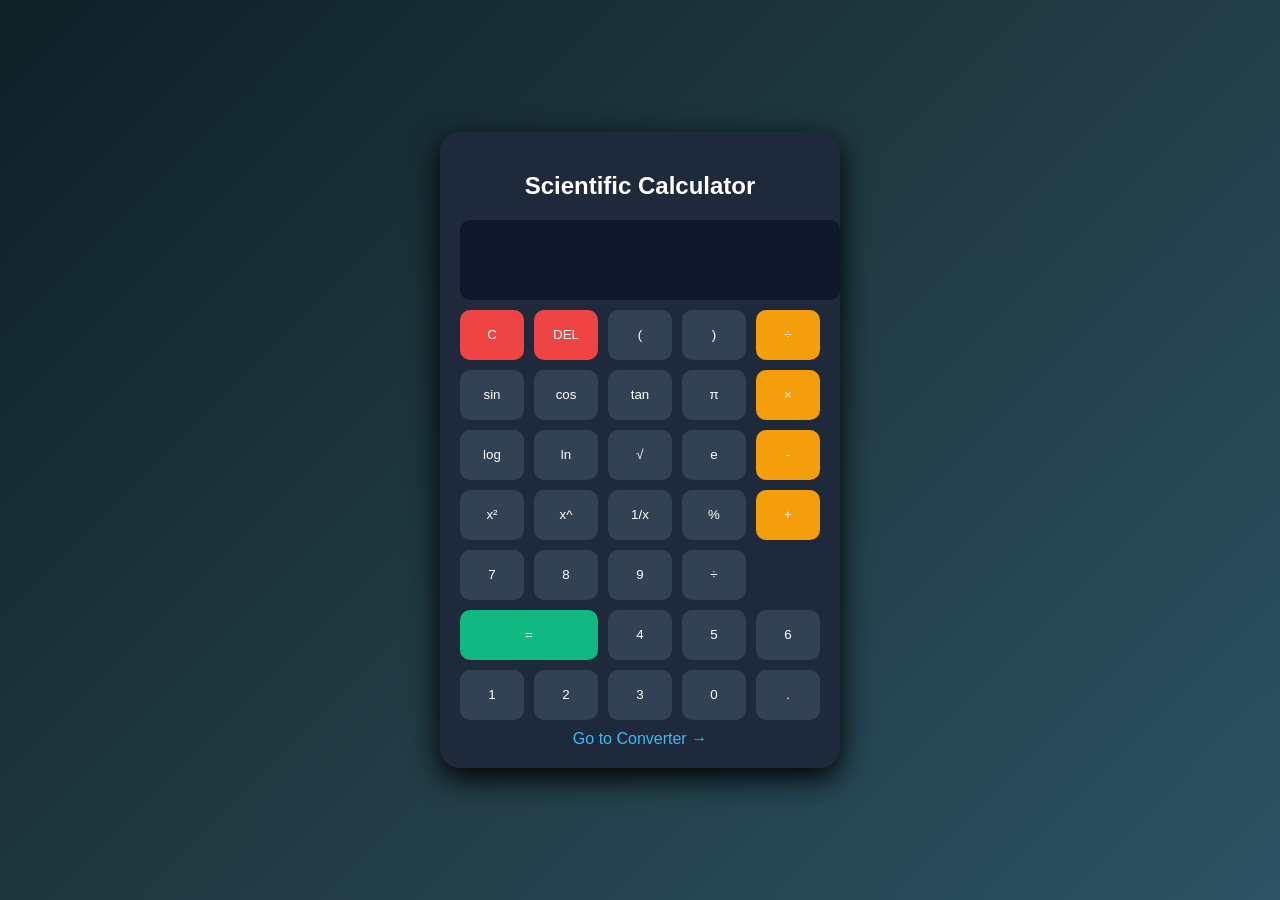
<file: calculator/index.html>
<!DOCTYPE html>
<html>
<head>
    <title>Scientific Calculator</title>
    <link rel="stylesheet" href="style.css">
</head>
<body>

<div class="container">
    <div class="calculator">
        <h2>Scientific Calculator</h2>

        <input type="text" id="display" readonly>

        <div class="buttons">
            <button class="red" onclick="clearDisplay()">C</button>
            <button class="red" onclick="del()">DEL</button>
            <button onclick="append('(')">(</button>
            <button onclick="append(')')">)</button>
            <button class="orange" onclick="append('/')">÷</button>

            <button onclick="sin()">sin</button>
            <button onclick="cos()">cos</button>
            <button onclick="tan()">tan</button>
            <button onclick="append(Math.PI)">π</button>
            <button class="orange" onclick="append('*')">×</button>

            <button onclick="log()">log</button>
            <button onclick="ln()">ln</button>
            <button onclick="sqrt()">√</button>
            <button onclick="append(Math.E)">e</button>
            <button class="orange" onclick="append('-')">-</button>

            <button onclick="power()">x²</button>
            <button onclick="powerY()">x^</button>
            <button onclick="inverse()">1/x</button>
            <button onclick="percent()">%</button>
            <button class="orange" onclick="append('+')">+</button>

            <button onclick="append('7')">7</button>
            <button onclick="append('8')">8</button>
            <button onclick="append('9')">9</button>
            <button onclick="append('/')">÷</button>

            <button class="equal" onclick="calculate()">=</button>
            <button onclick="append('4')">4</button>
            <button onclick="append('5')">5</button>
            <button onclick="append('6')">6</button>

            <button onclick="append('1')">1</button>
            <button onclick="append('2')">2</button>
            <button onclick="append('3')">3</button>

            <button onclick="append('0')">0</button>
            <button onclick="append('.')">.</button>
        </div>

        <a href="converter.html" class="link">Go to Converter →</a>
    </div>
</div>

<script src="script.js"></script>
</body>
</html>
</file>
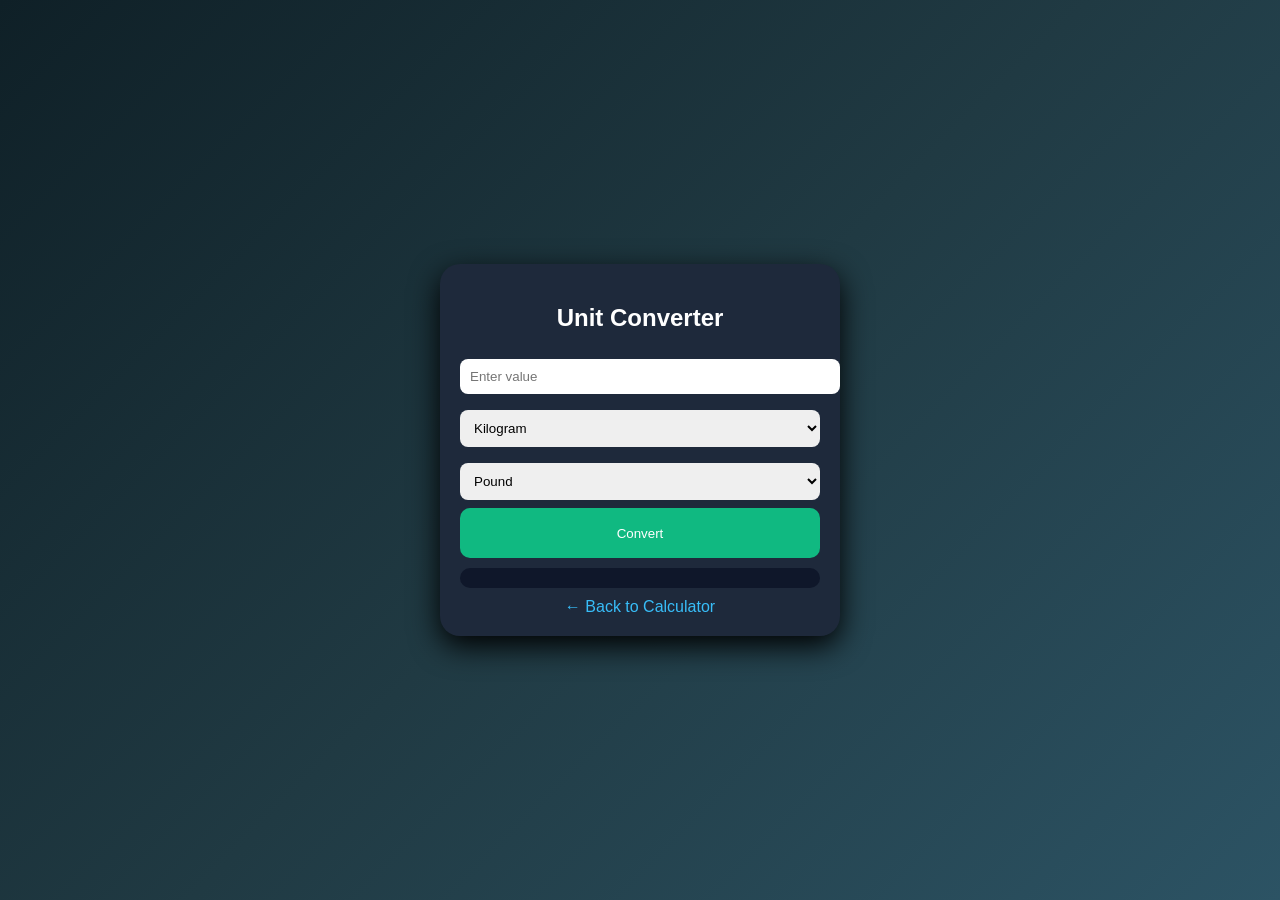
<file: calculator/converter.html>
<!DOCTYPE html>
<html>
<head>
    <title>Unit Converter</title>
    <link rel="stylesheet" href="style.css">
</head>
<body>

<div class="container">
    <div class="converter">
        <h2>Unit Converter</h2>

        <input type="number" id="value" placeholder="Enter value">

<select id="from">
    <option value="kg">Kilogram</option>
    <option value="lb">Pound</option>
    <option value="sqft">Square Feet</option>
    <option value="sqm">Square Meters</option>
</select>

<select id="to">
    <option value="lb">Pound</option>
    <option value="kg">Kilogram</option>
    <option value="sqm">Square Meters</option>
    <option value="sqft">Square Feet</option>
</select>

        <button onclick="convert()">Convert</button>

        <div class="result" id="result"></div>

        <a href="index.html" class="link">← Back to Calculator</a>
    </div>
</div>

<script src="converter.js"></script>
</body>
</html>
</file>
<file: calculator/style.css>
body {
    margin: 0;
    font-family: Arial;
    background: linear-gradient(135deg, #0f2027, #203a43, #2c5364);
    color: white;
}

.container {
    display: flex;
    justify-content: center;
    align-items: center;
    height: 100vh;
}

.calculator, .converter {
    background: #1e293b;
    padding: 20px;
    border-radius: 20px;
    box-shadow: 0 10px 30px black;
    width: 360px;
}

h2 {
    text-align: center;
}

#display {
    width: 100%;
    height: 60px;
    font-size: 26px;
    text-align: right;
    margin-bottom: 10px;
    border: none;
    border-radius: 10px;
    padding: 10px;
    background: #0f172a;
    color: white;
}

.buttons {
    display: grid;
    grid-template-columns: repeat(5, 1fr);
    gap: 10px;
}

button {
    height: 50px;
    border: none;
    border-radius: 10px;
    background: #334155;
    color: white;
    cursor: pointer;
    transition: 0.2s;
}

button:hover {
    background: #475569;
}

.red {
    background: #ef4444;
}

.orange {
    background: #f59e0b;
}

.equal {
    background: #10b981;
    grid-column: span 2;
}

.link {
    display: block;
    text-align: center;
    margin-top: 10px;
    color: #38bdf8;
    text-decoration: none;
}

/* converter page */
.converter input, .converter select {
    width: 100%;
    padding: 10px;
    margin: 8px 0;
    border-radius: 8px;
    border: none;
}

.converter button {
    width: 100%;
    background: #10b981;
}

.result {
    margin-top: 10px;
    background: #0f172a;
    padding: 10px;
    border-radius: 10px;
}
</file>
